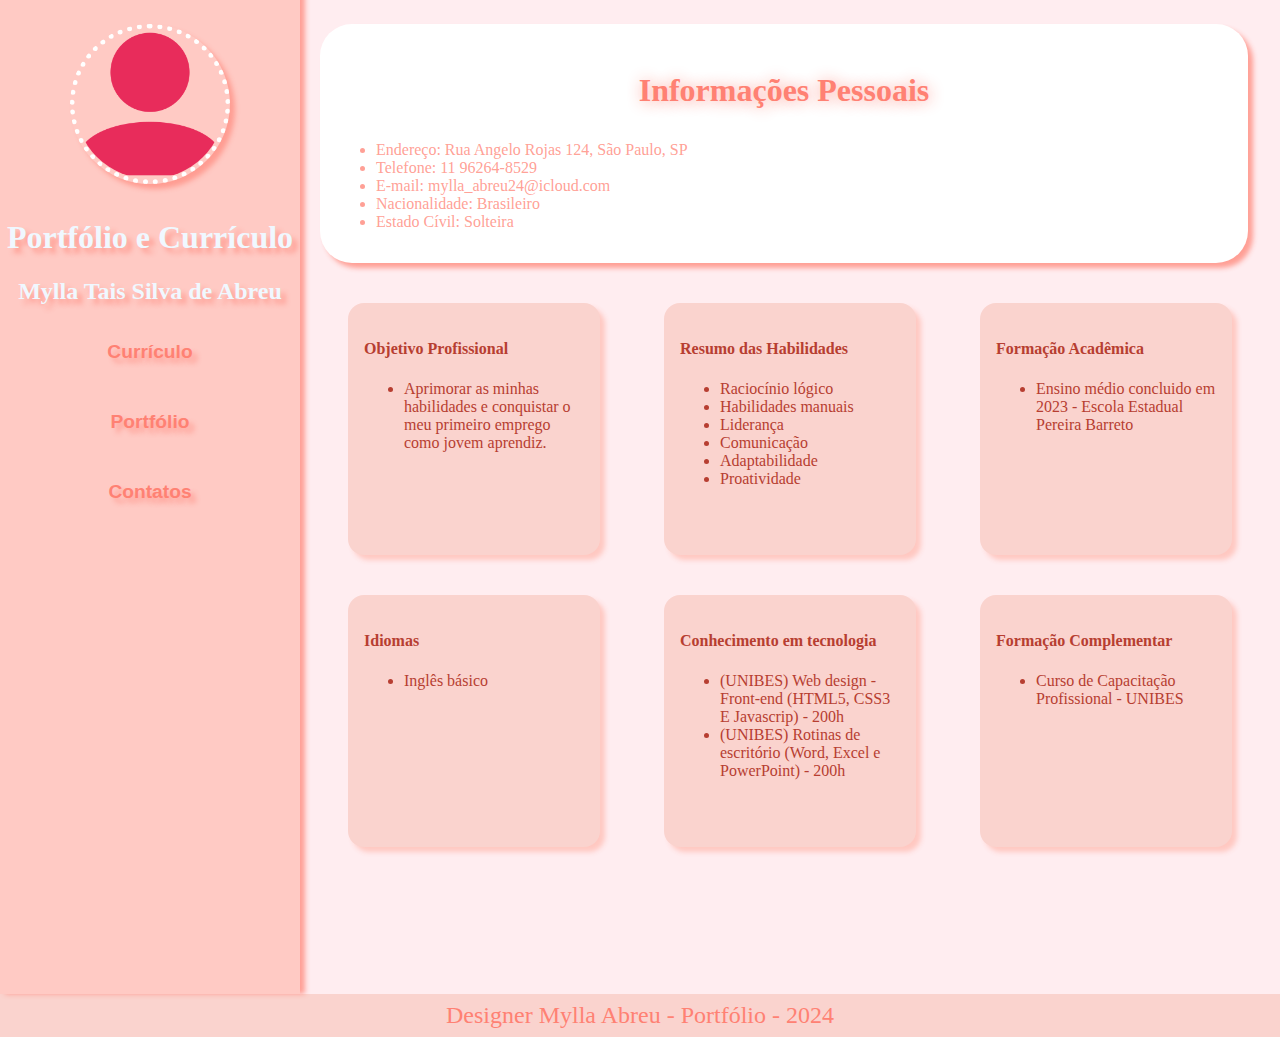
<file: index.html>
<!DOCTYPE html>
<html lang="pt-BR">
<head>
    <meta charset="UTF-8">
    <meta name="viewport" content="width=device-width, initial-scale=1.0">
    <link rel="stylesheet" href="style.css">
    <link rel="shortcut icon" href="imagens/quatro-folhas.png" type="image/x-icon">
    <title> Portfólio Mylla Abreu </title>
</head>

<body>
  
<header id="menu">
        <img class="logo" src="imagens/user.png">
     <h1>Portfólio e Currículo</h1>

    <h2>Mylla Tais Silva de Abreu</h2>
    <nav>
    <p><a class="links" href="index.html">   Currículo </a> </p>
    <p><a class="links" href="portfolio.html"> Portfólio </a> </p> 
    <p><a class="links" href="contatos.html"> Contatos </a> </p>
    </nav> 
</header>

<div class="info01">

    <h3>Informações Pessoais</h3>
    <ul>
            <li> Endereço: Rua Angelo Rojas 124, São Paulo, SP </li>
            <li> Telefone: 11 96264-8529</li> 
            <li> E-mail: mylla_abreu24@icloud.com</li>
            <li> Nacionalidade: Brasileiro </li>
            <li> Estado Cívil: Solteira </li>
    </ul>
</div>

<main id="conteudo">

<div class="info02">
    <p> <h4>Objetivo Profissional</h4></p>
    <ul> <li>Aprimorar as minhas habilidades e conquistar o meu primeiro emprego como jovem aprendiz.</li>
    </ul>
</div>

<div class="info03">
    <p> <h4>Resumo das Habilidades</h4></p>
    <ul>
        <li>Raciocínio lógico</li>
        <li>Habilidades manuais</li>
        <li>Liderança </li>
        <li>Comunicação </li>
        <li>Adaptabilidade</li>
        <li>Proatividade</li>
    </ul>
</div>

<div class="info04">
    <p><h4>Formação Acadêmica</h4></p>
    <ul>
        <li>Ensino médio concluido em 2023 - Escola Estadual Pereira Barreto</li>
    </ul>
</div>

<div class="info05">
    <p><h4>Idiomas</h4></p>
    <ul>
        <li>Inglês básico</li>
    </ul>
</div>

<div class="info06">
    <p><h4>Conhecimento em tecnologia</h4></p>
	<ul>
        <li> (UNIBES) Web design - Front-end (HTML5, CSS3 E Javascrip) - 200h </li> 
        <li> (UNIBES) Rotinas de escritório (Word, Excel e PowerPoint) - 200h </li>
    </ul>
</div>

<div class="info07">
    <p><h4>Formação Complementar</h4></p>
    <ul>
        <li>  Curso de Capacitação Profissional - UNIBES </li>
    </ul>
</div>

</main>
<footer>
    Designer Mylla Abreu  - Portfólio - 2024
</footer>
</body>
</html>
</file>
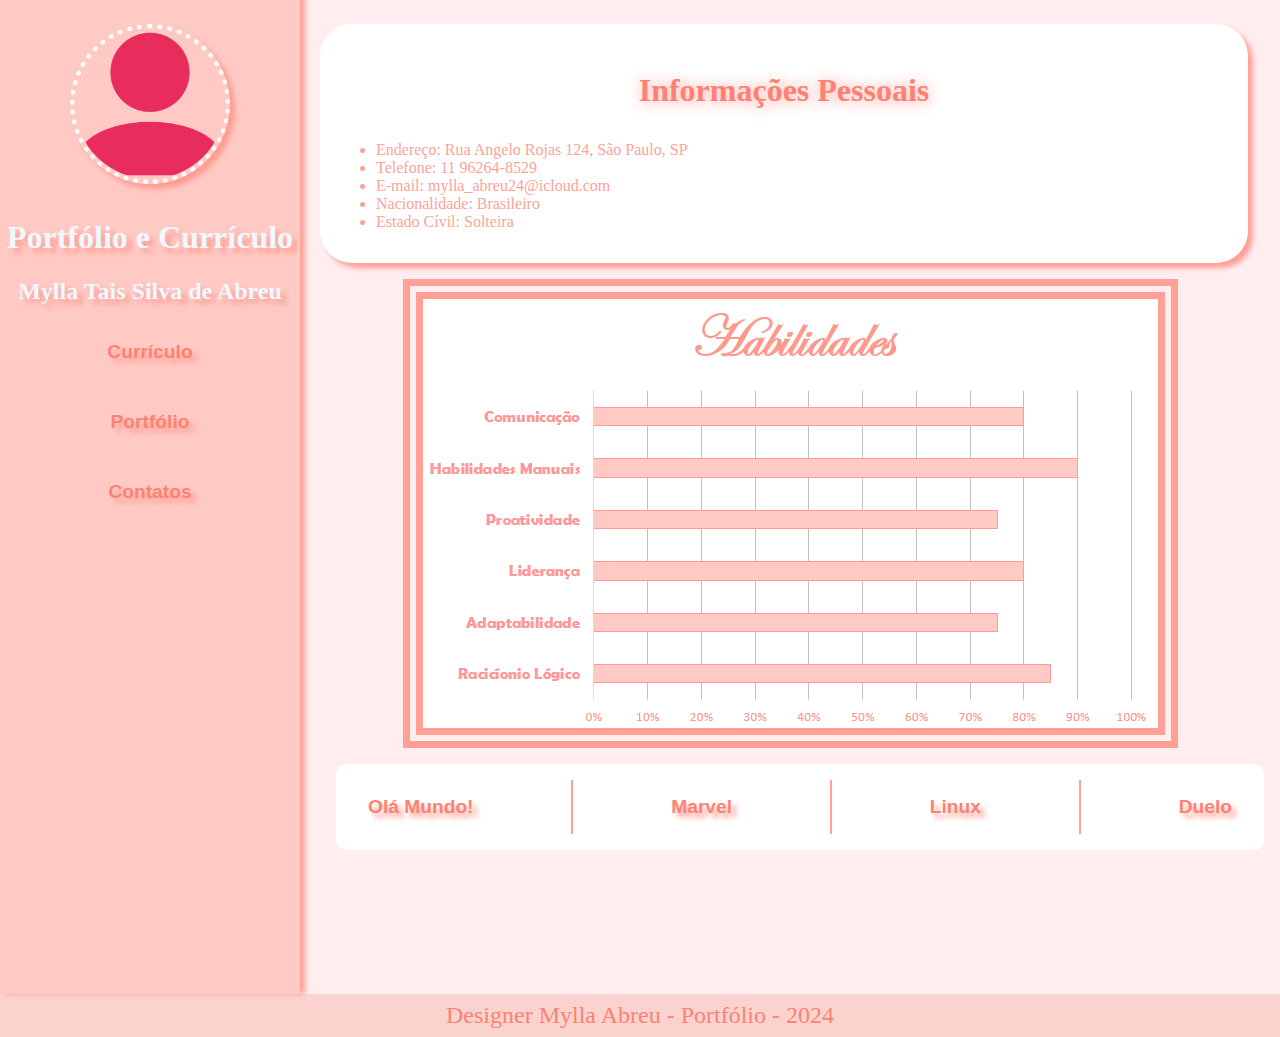
<file: portfolio.html>
<!DOCTYPE html>
<html lang="pt-BR">
<head>
    <meta charset="UTF-8">
    <meta name="viewport" content="width=device-width, initial-scale=1.0">
    <link rel="stylesheet" href="style.css">
    <link rel="stylesheet" href="style_portfolio.css">
    <link rel="shortcut icon" href="imagens/coracao-brilhante.png" type="image/x-icon">
    <title> Portfólio Mylla Abreu </title>
</head>

<body>
  
<header id="menu">
        <img class="logo" src="imagens/user.png">
     <h1>Portfólio e Currículo</h1>

    <h2>Mylla Tais Silva de Abreu</h2>
    <nav>
    <p><a class="links" href="index.html"> Currículo </a> </p>
    <p><a class="links" href="portfolio.html"> Portfólio </a> </p> 
    <p><a class="links" href="contatos.html"> Contatos </a> </p>
    </nav> 
</header>

<div class="info01">

    <h3>Informações Pessoais</h3>
    <ul>
            <li> Endereço: Rua Angelo Rojas 124, São Paulo, SP </li>
            <li> Telefone: 11 96264-8529</li> 
            <li> E-mail: mylla_abreu24@icloud.com</li>
            <li> Nacionalidade: Brasileiro </li>
            <li> Estado Cívil: Solteira </li>
    </ul>
</div>

<main>

<div>
<img class="grafico" src="imagens/grafico.png" alt="habilidades">
</div>
<div class="links2" >
    <a class="links" href="file:///C:/Users/User/Desktop/Turma%20D/Mylla%20Abreu/Web/projeto_01/index.html" target="_blank"> Olá Mundo!</a>
    <div class="vl"></div>
    <a class="links" href="file:///C:/Users/User/Desktop/Turma%20D/Mylla%20Abreu/Web/projeto_02/index.html" target="_blank"> Marvel</a>
    <div class="vl"></div>
    <a class="links" href="file:///C:/Users/User/Desktop/Turma%20D/Mylla%20Abreu/Web/projeto_03/index.html" target="_blank"> Linux</a>
    <div class="vl"></div>
    <a class="links" href="file:///C:/Users/User/Desktop/Turma%20D/Mylla%20Abreu/Web/projeto_04/index.html" target="_blank"> Duelo</a>
</div>
</main>
<footer>
    Designer Mylla Abreu  - Portfólio - 2024
</footer>
</body>
</html>
</file>
<file: style.css>
body {
    background-color: rgb(255, 237, 240);
    margin: 0%;
}

#menu {
    background-color: rgb(255, 202, 196);
    height: 1000px;
    width: 300px;
    text-align: center;
    box-shadow: 5px 0px 5px rgba(255, 153, 142, 0.932);
    margin-top: -30px;
}

.logo {
    width: 150px;
    margin-top: 30px;
    margin-right: 10px;
    margin-bottom: 10px;
    margin-left: 10px;
    border: 5px dotted white;
    border-radius: 50%;
    box-shadow: 5px 5px 5px rgba(255, 153, 142, 0.932);
}
h1 {
    font-size: 1,5rem;
    color: aliceblue;
    font-family: cursive;
    text-shadow: 5px 5px 5px rgba(255, 153, 142, 0.932);
}
h2 {
    font-size: 2,1rem;
    color: aliceblue;
    font-family: cursive;
    text-shadow: 5px 5px 5px rgba(255, 153, 142, 0.932);
}
.links {
    text-decoration: none;
    color: rgb(255, 129, 115);
    font-weight: 600;
    font-size: 1.2rem;
    font-family: sans-serif;
    display: flex;
    flex-direction: column;
    padding: 1rem;
    transition: all 0.7s ease;
    text-shadow: 5px 5px 5px rgba(255, 153, 142, 0.932);
}
.links:hover {
    background-color: rgb(255, 255, 255);
    color: pink;
}

header {
    float: left;
}

.info01 {
    background-color: white;
    margin: 1.5rem 2rem 1rem 20rem;
    padding: 1rem;
    border-radius: 2rem;
    box-shadow: 5px 5px 5px rgba(255, 153, 142, 0.932);
    color:rgba(255, 153, 142, 0.932)
}

.info02 {
    background-color:rgb(250, 211, 206);
    margin: 1.5rem 2rem 1rem 2rem;
    padding: 1rem;
    border-radius: 1rem;
    box-shadow: 5px 5px 5px rgba(255, 197, 190, 0.932);
    width: 220px ;
    height:220px ;
    color: rgba(183, 62, 49, 1) ;
}

.info03 {
    background-color:rgb(250, 211, 206);
    margin: 1.5rem 2rem 1rem 2rem;
    padding: 1rem;
    border-radius: 1rem;
    box-shadow: 5px 5px 5px rgba(255, 197, 190, 0.932);
    width: 220px ;
    height:220px ;
    color: rgba(183, 62, 49, 1);
}

.info04 {
    background-color:rgb(250, 211, 206);
    margin: 1.5rem 2rem 1rem 2rem;
    padding: 1rem;
    border-radius: 1rem;
    box-shadow: 5px 5px 5px rgba(255, 197, 190, 0.932);
    width: 220px ;
    height:220px ;
    color: rgba(183, 62, 49, 1);
}

.info05 {
    background-color:rgb(250, 211, 206);
    margin: 1.5rem 2rem 1rem 2rem;
    padding: 1rem;
    border-radius: 1rem;
    box-shadow: 5px 5px 5px rgba(255, 197, 190, 0.932);
    width: 220px ;
    height:220px ;
    color:rgba(183, 62, 49, 1);
}

.info06 {
    background-color:rgb(250, 211, 206);
    margin: 1.5rem 2rem 1rem 2rem;
    padding: 1rem;
    border-radius: 1rem;
    box-shadow: 5px 5px 5px rgba(255, 197, 190, 0.932);
    width: 220px ;
    height:220px ;
    color:rgba(183, 62, 49, 1);
}

.info07 {
    background-color:rgb(250, 211, 206);
    margin: 1.5rem 2rem 1rem 2rem;
    padding: 1rem;
    border-radius: 1rem;
    box-shadow: 5px 5px 5px rgba(255, 197, 190, 0.932);
    width: 220px ;
    height:220px ;
    color:rgba(183, 62, 49, 1);
}


#conteudo {
    display:flex;
    flex-wrap: wrap;
    justify-content: center;
}

footer {
    background-color: rgb(250, 211, 206);
    font-size: 1.5rem;
    text-align: center;
    clear: both;
    padding: 0.5rem;
    font-family: cursive;
    color: rgb(255, 129, 115);
}

h3 {
    font-size: 2rem;
    text-align: center;
    font-family: cursive; 
    text-shadow: 1px 1px 15px  rgba(255, 153, 142, 0.932);
    color: rgb(255, 129, 115);
}

p {
    font-size: 1.1;
    text-align: center;
    font-family: cursive;
    font-weight: 600;
    color:rgba(255, 153, 142, 0.932);
}
</file>
<file: style_portfolio.css>
.grafico {
    display: block;
    margin-left: auto;
    margin-right: auto;
    border: 20px double rgba(255, 153, 142, 0.932);
    
}
.links2{
    background-color: white;
    margin: 1rem 1rem 2rem 21rem;
    padding: 1rem;
    border-radius: 10px;
    display: flex;
    justify-content: space-between;
}

.links{
    text-decoration: none;
    color: rgb(255, 129, 115);
    font-weight: 600;
    font-size: 1.2rem;
    font-family: sans-serif;
}

.vl{
    border-left: 2px solid rgba(255, 153, 142, 0.932);
}
</file>
